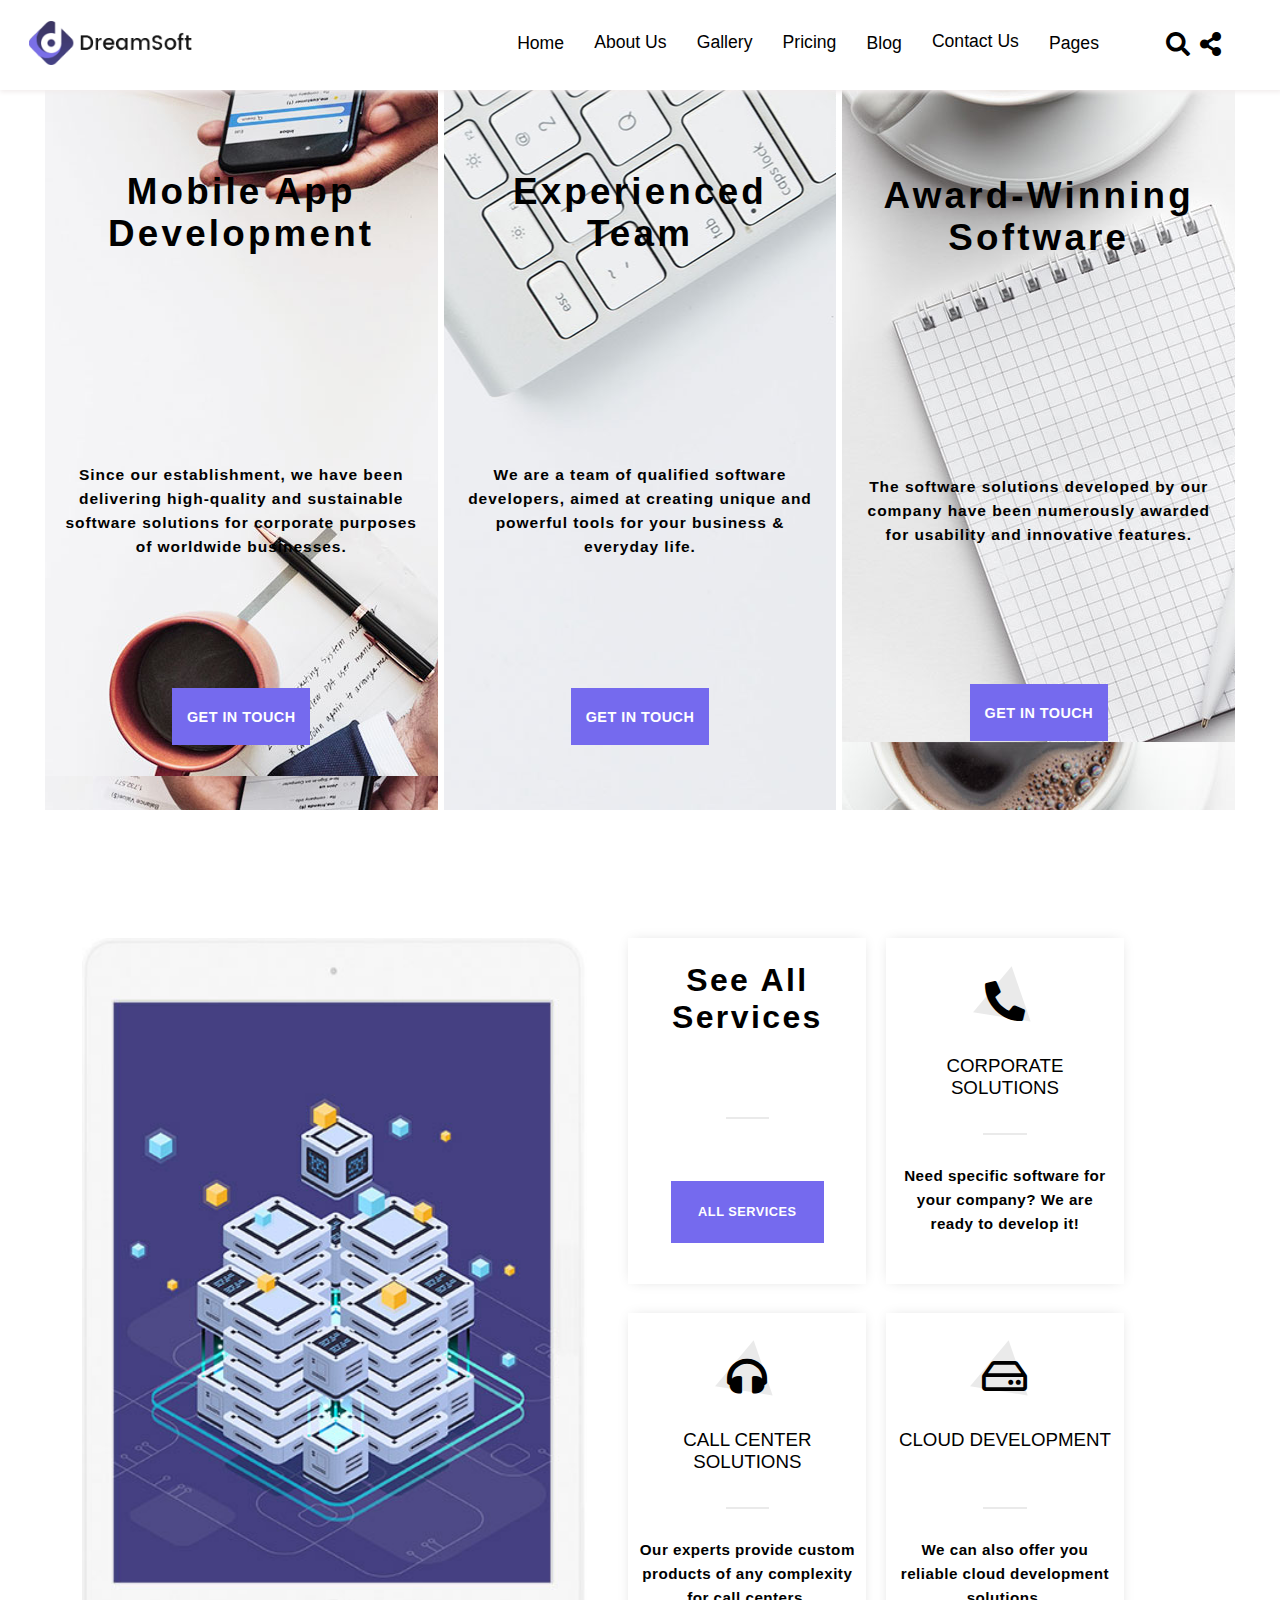
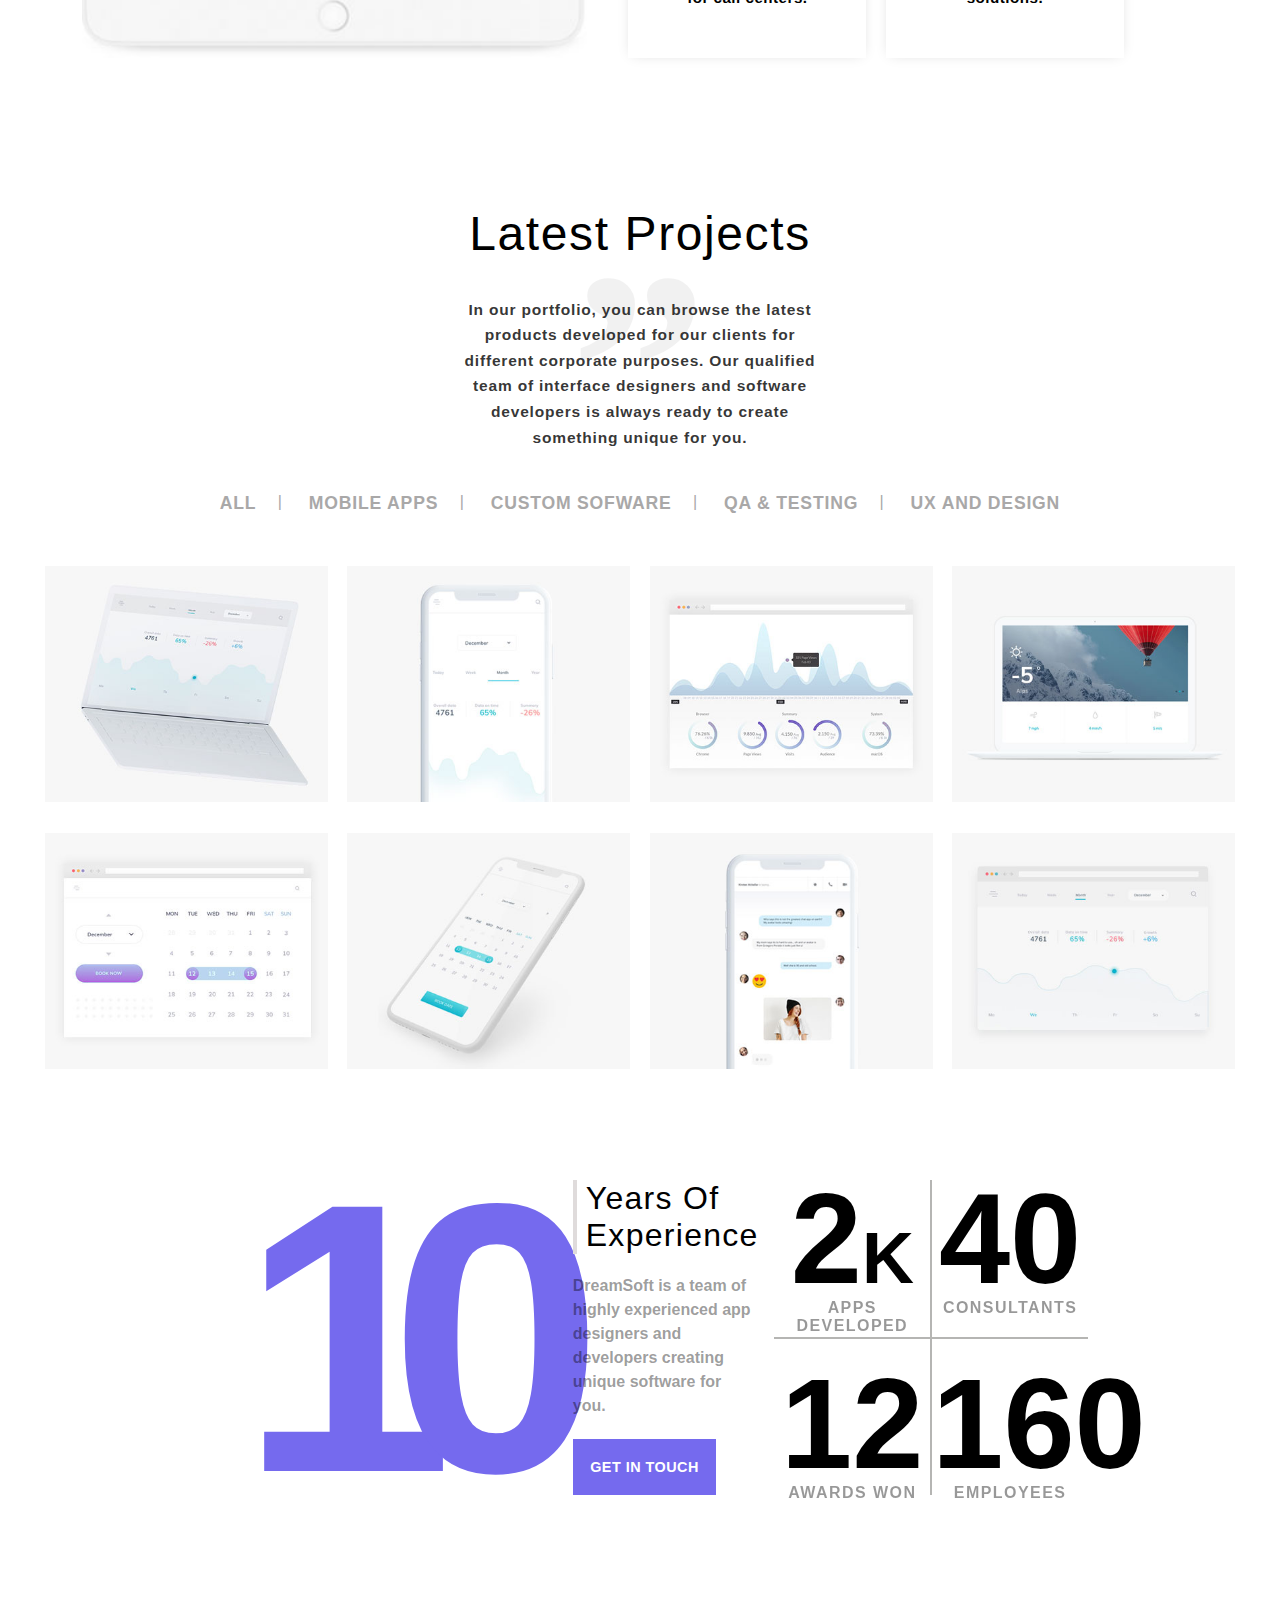
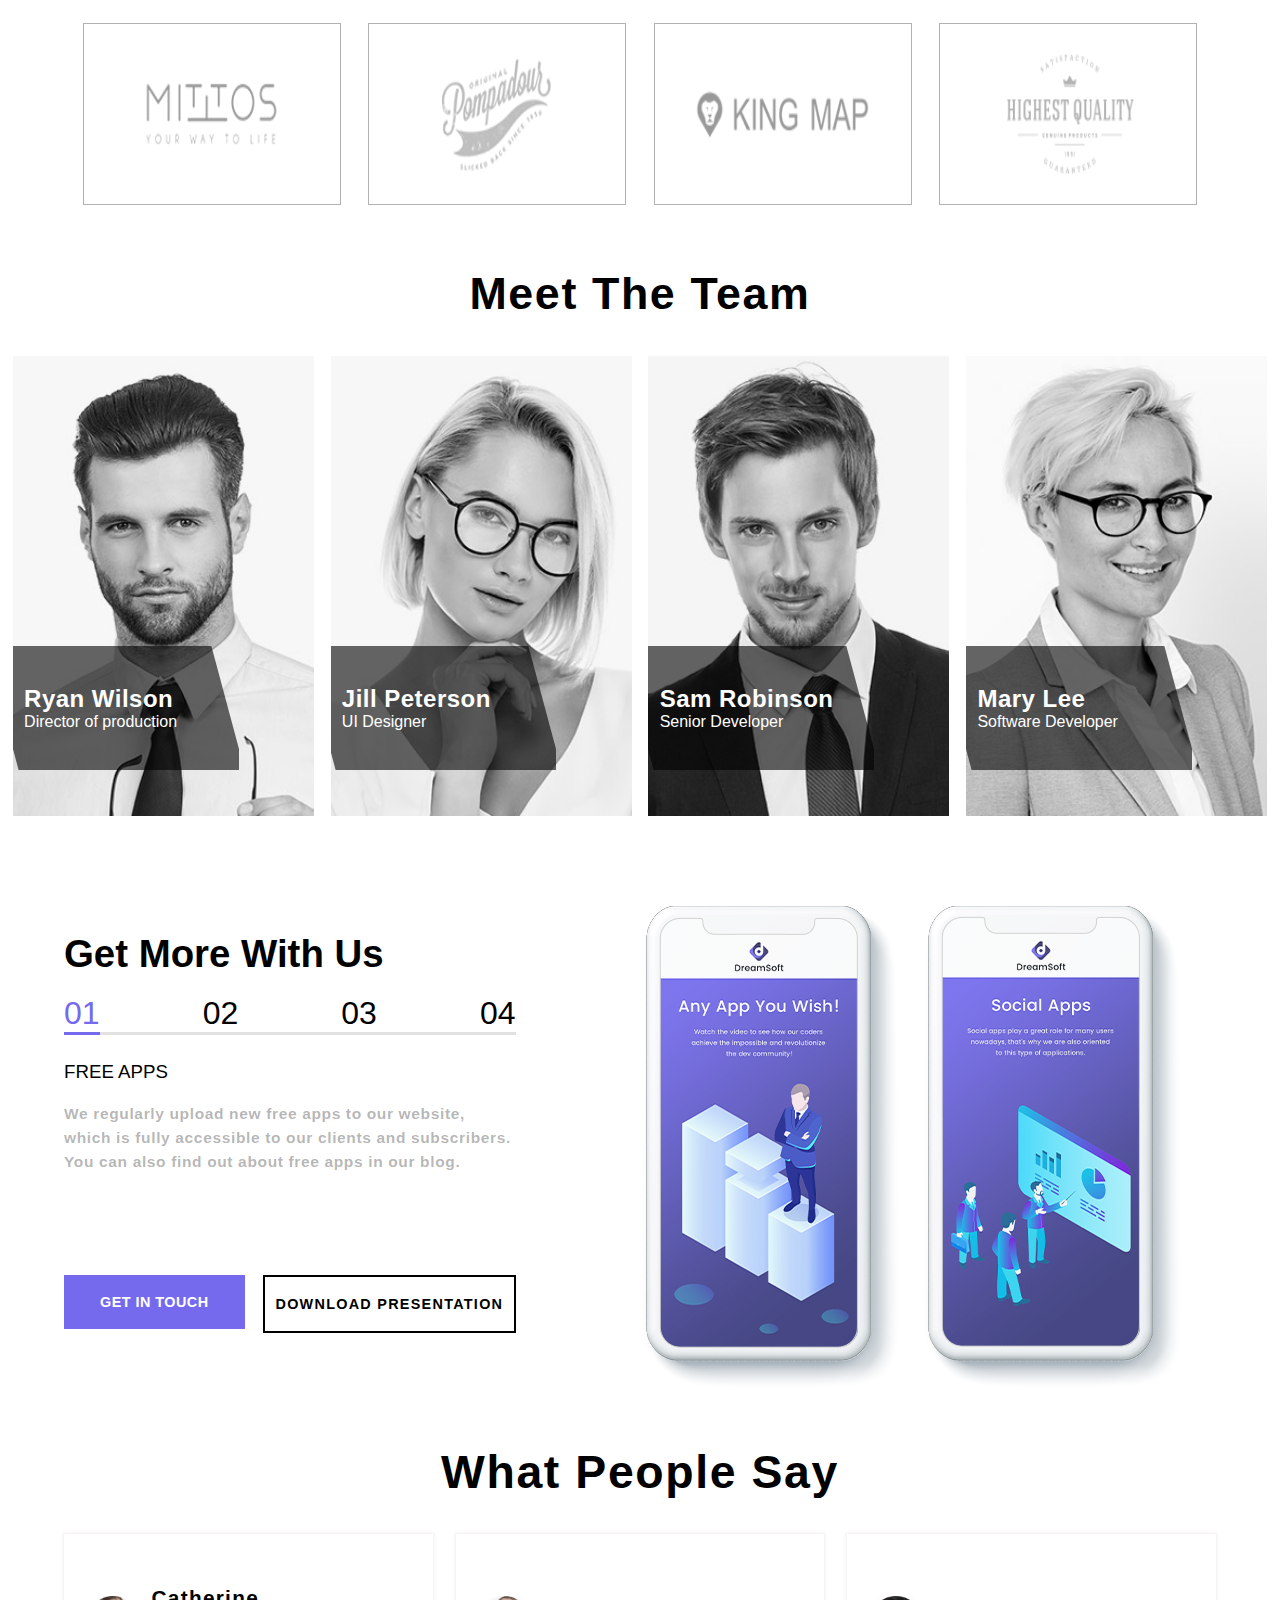
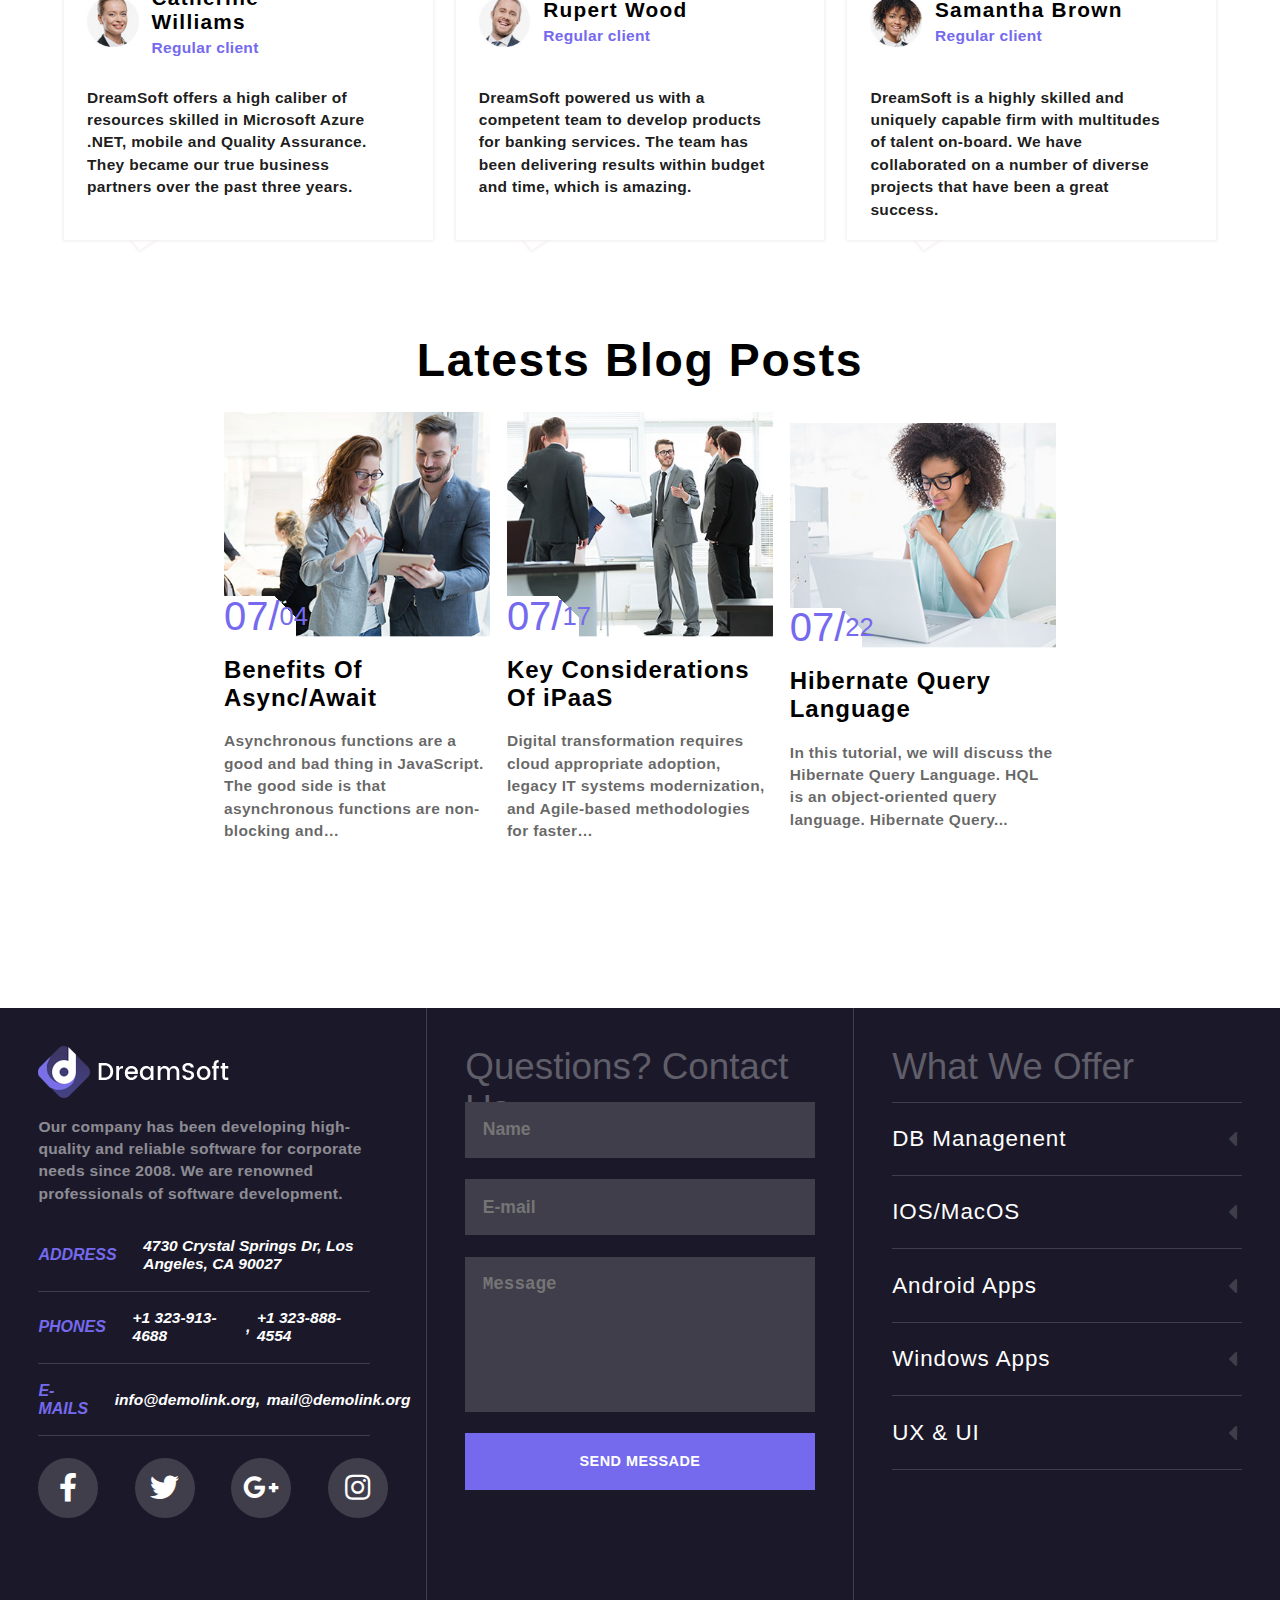
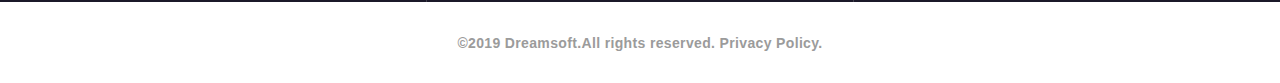
<file: index.html>
<!DOCTYPE html>
<html lang="en">

<head>
    <meta charset="UTF-8">
    <meta name="description" content="page's description">
    <meta name="keywords" content="main page's words">
    <meta name="viewport" content="width=device-width, initial-scale=1">
    <title>Tamplate</title>
    <link rel="stylesheet" href="https://cdnjs.cloudflare.com/ajax/libs/font-awesome/5.11.2/css/all.css">
    <link rel="stylesheet" type="text/css" href="style.css">
    <link rel="stylesheet" href="media.css">
    <link rel="stylesheet" href="OwlCarousel2-2.3.4/assets/owl.carousel.min.css">
    <link rel="stylesheet" href="OwlCarousel2-2.3.4/assets/owl.theme.default.min.css">
</head>

<body>
    <div id="wrapper">
        <div class="header-wrapper">
            <header class="header">
                <div id="logo">
                    <a href="#"><img class="logo__image" src="./images/logo.png" alt="logo"></a>
                </div>
                <nav class="header-menu">
                    <i class="fas fa-bars menu-icon"></i>
                    <input type="checkbox" class="menu-btn">
                    <ul class="header-menu__list">
                        <li class="header-menu__item"><a href="#">Home</a></li>
                        <li class="header-menu__item"><a href="#">About us</a></li>
                        <li class="header-menu__item gallery">
                            <a href="#">Gallery</a>
                            <ul class="header-menu__list_hidden">
                                <li class="header-menu__item_hidden"><a href="#">Full width Gallery</a></li>
                                <li class="header-menu__item_hidden"><a href="#">Grid gallery</a></li>
                                <li class="header-menu__item_hidden"><a href="#">Full width masonly gallery</a></li>
                                <li class="header-menu__item_hidden"><a href="#">Masonry gallery</a></li>
                            </ul>
                        </li>
                        <li class="header-menu__item"><a href="#">Pricing</a></li>
                        <li class="header-menu__item blog">
                            <a href="#">Blog</a>
                            <ul class="header-menu__list_hidden">
                                <li class="header-menu__item_hidden"><a href="#">classic blog</a></li>
                                <li class="header-menu__item_hidden"><a href="#">Grid blog</a></li>
                                <li class="header-menu__item_hidden"><a href="#">Grid blog 2</a></li>
                                <li class="header-menu__item_hidden"><a href="#">Grid blog 3</a></li>
                                <li class="header-menu__item_hidden"><a href="#">Blog post</a></li>
                            </ul>
                        </li>
                        <li class="header-menu__item"><a href="#">Contact us</a></li>
                        <li class="header-menu__item pages">
                            <a href="#">Pages</a>
                            <div class="header-menu__list_hidden pages-container">
                                <div class="pages-wrapper">
                                    <div class="pages__box">
                                        <h3 class="pages-header">Elements</h3>
                                        <ul class="pages-list">
                                            <li class="pages-item"><a href="#">Typograthy</a></li>
                                            <li class="pages-item"><a href="#">Icons with text</a></li>
                                            <li class="pages-item"><a href="#">buttons</a></li>
                                            <li class="pages-item"><a href="#">counters</a></li>
                                            <li class="pages-item"><a href="#">forms</a></li>
                                            <li class="pages-item"><a href="#">calls to action</a></li>
                                            <li class="pages-item"><a href="#">progress bars</a></li>
                                            <li class="pages-item"><a href="#">tabs and accordions</a></li>
                                            <li class="pages-item"><a href="#">hover effects</a></li>
                                            <li class="pages-item"><a href="#">grid system</a></li>
                                        </ul>
                                    </div>
                                    <div class="pages__box">
                                        <h3 class="pages-header">Additional pages</h3>
                                        <ul class="pages-list">
                                            <li class="pages-item"><a href="#">services</a></li>
                                            <li class="pages-item"><a href="#">services 2</a></li>
                                            <li class="pages-item"><a href="#">single service</a></li>
                                            <li class="pages-item"><a href="#">our team</a></li>
                                            <li class="pages-item"><a href="#">testimonials</a></li>
                                            <li class="pages-item"><a href="#">404 page</a></li>
                                            <li class="pages-item"><a href="#">503 page</a></li>
                                            <li class="pages-item"><a href="#">pricing</a></li>
                                            <li class="pages-item"><a href="#">coming soon</a></li>
                                            <li class="pages-item"><a href="#">contact us 2</a></li>
                                            <li class="pages-item"><a href="#">FAQ</a></li>
                                            <li class="pages-item"><a href="#">search results</a></li>
                                        </ul>
                                    </div>
                                    <div class="pages__box menu-slider">
                                        <h3 class="pages-header">Receint projects</h3>
                                        <div class="pages-img-wrapper owl-carousel">
                                            <div>
                                                <img src="./images/navbar-1-272x288.jpg" alt="photo1" class="menu-slider-photo item">
                                                <div class="info">
                                                    <div>
                                                        <i class="fas fa-search-plus project-1"></i>
                                                        <p>project #1</p>
                                                    </div>
                                                </div>
                                            </div>
                                            <div>
                                                <img src="./images/navbar-2-272x288.jpg" alt="photo2" class="menu-slider-photo item">
                                                <div class="info">
                                                    <div>
                                                        <i class="fas fa-search-plus project-2"></i>
                                                        <p>project #2</p>
                                                    </div>
                                                </div>
                                            </div>
                                            <div>
                                                <img src="./images/navbar-3-272x288.jpg" alt="photo3" class="menu-slider-photo item">
                                                <div class="info">
                                                    <div>
                                                        <i class="fas fa-search-plus project-3"></i>
                                                        <p>project #3</p>
                                                    </div>
                                                </div>
                                            </div>
                                            <div>
                                                <img src="./images/navbar-4-272x288.jpg" alt="photo4" class="menu-slider-photo item">
                                                <div class="info">
                                                    <div>
                                                        <i class="fas fa-search-plus project-4"></i>
                                                        <p>project #4</p>
                                                    </div>
                                                </div>
                                            </div>
                                            <div>
                                                <img src="./images/navbar-5-272x288.jpg" alt="photo5" class="menu-slider-photo item">
                                                <div class="info">
                                                    <div>
                                                        <i class="fas fa-search-plus project-5"></i>
                                                        <p>project #5</p>
                                                    </div>
                                                </div>
                                            </div>
                                            <div>
                                                <img src="./images/navbar-6-272x288.jpg" alt="photo6" class="menu-slider-photo item">
                                                <div class="info">
                                                    <div>
                                                        <i class="fas fa-search-plus project-6"></i>
                                                        <p>project #6</p>
                                                    </div>
                                                </div>
                                            </div>
                                        </div>
                                    </div>
                                </div>
                            </div>
                        </li>
                        <li class="header-menu__item header-menu__item_acts">
                            <div class="header-menu__item_act">
                                <i class="fas fa-search header-icons"></i>
                            </div>
                            <div class="header-menu__item_act">
                                <i class="fas fa-share-alt header-icons"></i>
                            </div>
                        </li>
                    </ul>

                </nav>
            </header>
        </div>
        <main>
            <section class="gallery">
                <header class="gallery-header">
                    <div class="gallery-icons"><i class="fas fa-share-alt"></i></div>
                    <div class="gallery-icons"><i class="far fa-copy"></i></div>
                    <div class="gallery-icons"><i class="fas fa-search-minus"></i></div>
                    <div class="gallery-icons"><i class="fas fa-search-plus"></i></div>
                    <div class="gallery-icons"><i class="fas fa-arrows-alt"></i></div>
                    <div class="gallery-icons"><i class="fas fa-download"></i></div>
                    <div class="gallery-icons"><i class="far fa-window-close"></i></div>
                </header>
                <article class="gallery-images">
                    <img src="images/fullwidth-gallery-1-420x350.jpg" alt="photo1" class="gallery-img" id="photo-gallery-1">
                    <img src="images/fullwidth-gallery-2-420x350.jpg" alt="photo2" class="gallery-img" id="photo-gallery-2">
                    <img src="images/fullwidth-gallery-3-420x350.jpg" alt="photo3" class="gallery-img" id="photo-gallery-3">
                    <img src="images/fullwidth-gallery-4-420x350.jpg" alt="photo4" class="gallery-img" id="photo-gallery-4">
                    <img src="images/fullwidth-gallery-5-420x350.jpg" alt="photo5" class="gallery-img" id="photo-gallery-5">
                    <img src="images/fullwidth-gallery-6-420x350.jpg" alt="photo6" class="gallery-img" id="photo-gallery-6">
                </article>
            </section>
            <section class="about-company">
                <div class="about-company__text">
                    <h2 class="about-company__header">Mobile App Development</h2>
                    <p class="about-company__description">Since our establishment, we have been delivering high-quality and sustainable software solutions for corporate purposes of worldwide businesses.</p>
                    <a href="#" target="_blank">get in touch</a>
                </div>
                <div class="about-company__text">
                    <h2 class="about-company__header">Experienced Team</h2>
                    <p class="about-company__description">We are a team of qualified software developers, aimed at creating unique and powerful tools for your business &amp; everyday life.</p>
                    <a href="#" target="_blank">get in touch</a>
                </div>
                <div class="about-company__text">
                    <h2 class="about-company__header">Award-Winning Software</h2>
                    <p class="about-company__description">The software solutions developed by our company have been numerously awarded for usability and innovative features.</p>
                    <a href="#" target="_blank">get in touch</a>
                </div>
            </section>
            <section class="services__container">
                <div class="services__article">
                    <img src="images/index-1-415x592.jpg" alt="services-image">
                </div>
                <div class="services__article">
                    <div class="services__content">
                        <h2 class="services__content_header">See all services</h2>
                        <div class="services__content_line">&nbsp;</div>
                        <a href="#" class="services__content_link">all services</a>
                    </div>
                    <div class="services__content">
                        <div class="services__content_icon">
                            <i class="fas fa-phone-alt"></i>
                            <div class="services__content_triangle"></div>
                        </div>
                        <h3 class="services__content_header">CORPORATE SOLUTIONS</h3>
                        <div class="services__content_line">&nbsp;</div>
                        <p class="services__content_text">Need specific software for your company? We are ready to develop it!</p>
                    </div>
                    <div class="services__content">
                        <div class="services__content_icon">
                            <i class="fas fa-headphones"></i>
                            <div class="services__content_triangle"></div>
                        </div>
                        <h3 class="services__content_header">CALL CENTER SOLUTIONS</h3>
                        <div class="services__content_line">&nbsp;</div>
                        <p class="services__content_text">Our experts provide custom products of any complexity for call centers.</p>
                    </div>
                    <div class="services__content">
                        <div class="services__content_icon">
                            <i class="far fa-hdd"></i>
                            <div class="services__content_triangle"></div>
                        </div>
                        <h3 class="services__content_header">CLOUD DEVELOPMENT</h3>
                        <div class="services__content_line">&nbsp;</div>
                        <p class="services__content_text">We can also offer you reliable cloud development solutions.</p>
                    </div>
                </div>
            </section>
            <section class="projects">
                <h2 class="projects__header">Latest Projects</h2>
                <p class="projects__text">In our portfolio, you can browse the latest products developed for our clients for different corporate purposes. Our qualified team of interface designers and software developers is always ready to create something unique for you.</p>
                <div class="projects__links__wrapper">
                    <div class="projects__links_button">FILTER<i class="fas fa-sort-down"></i></div>
                    <ul class="projects__links">
                        <li><a href="">all</a></li>
                        <li><a href="">mobile apps</a></li>
                        <li><a href="">custom sofware</a></li>
                        <li><a href="">qa &amp; testing</a></li>
                        <li><a href="">ux and design</a></li>
                    </ul>
                </div>
                <div class="projects__container-images">
                    <div class="projects__wrapper">
                        <img src="images/fullwidth-gallery-1-420x350.jpg" alt="photo1">
                        <div class="projects__hover">
                            <h3 class="projects__hover-header">
                                <i class="fas fa-search-plus"></i>
                                <a href="#">FinStep</a>
                            </h3>
                            <p class="projects__hover-text">We work hard on every app to deliver top-notch features with great UI that you won’t find anywhere else.</p>
                        </div>
                    </div>
                    <div class="projects__wrapper">
                        <img src="images/fullwidth-gallery-2-420x350.jpg" alt="photo2">
                        <div class="projects__hover">
                            <h3 class="projects__hover-header">
                                <i class="fas fa-search-plus"></i>
                                <a href="#">Mobile Finance</a>
                            </h3>
                            <p class="projects__hover-text">We work hard on every app to deliver top-notch features with great UI that you won’t find anywhere else.</p>
                        </div>
                    </div>
                    <div class="projects__wrapper">
                        <img src="images/fullwidth-gallery-3-420x350.jpg" alt="photo3">
                        <div class="projects__hover">
                            <h3 class="projects__hover-header">
                                <i class="fas fa-search-plus"></i>
                                <a href="#">Q-Manage</a>
                            </h3>
                            <p class="projects__hover-text">We work hard on every app to deliver top-notch features with great UI that you won’t find anywhere else.</p>
                        </div>
                    </div>
                    <div class="projects__wrapper">
                        <img src="images/fullwidth-gallery-4-420x350.jpg" alt="photo4">
                        <div class="projects__hover">
                            <h3 class="projects__hover-header">
                                <i class="fas fa-search-plus"></i>
                                <a href="#">WeatherCast</a>
                            </h3>
                            <p class="projects__hover-text">We work hard on every app to deliver top-notch features with great UI that you won’t find anywhere else.</p>
                        </div>
                    </div>
                    <div class="projects__wrapper">
                        <img src="images/fullwidth-gallery-5-420x350.jpg" alt="photo5">
                        <div class="projects__hover">
                            <h3 class="projects__hover-header">
                                <i class="fas fa-search-plus"></i>
                                <a href="#">Home Calendar</a>
                            </h3>
                            <p class="projects__hover-text">We work hard on every app to deliver top-notch features with great UI that you won’t find anywhere else.</p>
                        </div>
                    </div>
                    <div class="projects__wrapper">
                        <img src="images/fullwidth-gallery-6-420x350.jpg" alt="photo6">
                        <div class="projects__hover">
                            <h3 class="projects__hover-header">
                                <i class="fas fa-search-plus"></i>
                                <a href="#">MPlanner</a>
                            </h3>
                            <p class="projects__hover-text">We work hard on every app to deliver top-notch features with great UI that you won’t find anywhere else.</p>
                        </div>
                    </div>
                    <div class="projects__wrapper">
                        <img src="images/fullwidth-gallery-7-420x350.jpg" alt="photo7">
                        <div class="projects__hover">
                            <h3 class="projects__hover-header">
                                <i class="fas fa-search-plus"></i>
                                <a href="#">Alice Messenger</a>
                            </h3>
                            <p class="projects__hover-text">We work hard on every app to deliver top-notch features with great UI that you won’t find anywhere else.</p>
                        </div>
                    </div>
                    <div class="projects__wrapper">
                        <img src="images/fullwidth-gallery-8-420x350.jpg" alt="photo8">
                        <div class="projects__hover">
                            <h3 class="projects__hover-header">
                                <i class="fas fa-search-plus"></i>
                                <a href="#">WiseMoney</a>
                            </h3>
                            <p class="projects__hover-text">We work hard on every app to deliver top-notch features with great UI that you won’t find anywhere else.</p>
                        </div>
                    </div>
                </div>
            </section>
            <section class="experience">
                <div class="experience__block">10</div>
                <div class="experience__block">
                    <h2 class="experience__block_header">Years Of Experience</h2>
                    <p class="experience__block_text">
                        DreamSoft is a team of highly experienced app designers and developers creating unique software for you.
                    </p>
                    <a href="" class="experience__block_link">GET IN TOUCH</a>
                </div>
                <div class="experience__block">
                    <div class="info">
                        <h2>2<span>K</span></h2>
                        <p>APPS DEVELOPED</p>
                    </div>
                    <div class="info">
                        <h2>40</h2>
                        <p>CONSULTANTS</p>
                    </div>
                    <div class="info">
                        <h2>12</h2>
                        <p>AWARDS WON</p>
                    </div>
                    <div class="info">
                        <h2>160</h2>
                        <p>EMPLOYEES</p>
                    </div>
                </div>
            </section>
            <section class="clients">
                <div class="clients__block">
                    <img src="images/clients-9-270x117.png" alt="image">
                </div>
                <div class="clients__block">
                    <img src="images/clients-10-270x117.png" alt="image">
                </div>
                <div class="clients__block">
                    <img src="images/clients-3-270x117.png" alt="image">
                </div>
                <div class="clients__block">
                    <img src="images/clients-11-270x117.png" alt="image">
                </div>
            </section>
            <section class="team">
                <h2 class="team__header">Meet The Team</h2>
                <div class="team__wrapper">
                    <div class="team__block">
                        <img src="images/team-11-420x424.jpg" alt="photo">
                        <div class="team__info">
                            <div>
                                <h2><a href="#">Ryan Wilson</a></h2>
                                <p>Director of production</p>
                            </div>
                        </div>
                    </div>
                    <div class="team__block">
                        <img src="images/team-12-420x424.jpg" alt="photo">
                        <div class="team__info">
                            <div>
                                <h2><a href="#">Jill Peterson</a></h2>
                                <p>UI Designer</p>
                            </div>
                        </div>
                    </div>
                    <div class="team__block">
                        <img src="images/team-13-420x424.jpg" alt="photo">
                        <div class="team__info">
                            <div>
                                <h2><a href="">Sam Robinson</a></h2>
                                <p>Senior Developer</p>
                            </div>
                        </div>
                    </div>
                    <div class="team__block">
                        <img src="images/team-14-420x424.jpg" alt="photo">
                        <div class="team__info">
                            <div>
                                <h2><a href="#">Mary Lee</a></h2>
                                <p>Software Developer</p>
                            </div>
                        </div>
                    </div>
                </div>
            </section>
            <section class="offer">
                <div class="offer__block">
                    <h2 class="offer__block_header">Get More With Us</h2>
                    <div class="counter">
                        <span id="offer-button-1">01</span>
                        <span id="offer-button-2">02</span>
                        <span id="offer-button-3">03</span>
                        <span id="offer-button-4">04</span>
                    </div>
                    <div class="offer__block_text" id="offer-text-1">
                        <h3>FREE APPS</h3>
                        <p>We regularly upload new free apps to our website, which is fully accessible to our clients and subscribers. You can also find out about free apps in our blog.</p>
                    </div>
                    <div class="offer__block_text" id="offer-text-2">
                        <h3>GET SOCIAL</h3>
                        <p>Every app we develop has built-in social support that allows you to stay connected to your accounts on Facebook, Instagram, Twitter and other networks.</p>
                    </div>
                    <div class="offer__block_text" id="offer-text-3">
                        <h3>CUSTOMER SERVICE</h3>
                        <p>Every customer of DreamSoft can get access to our friendly and qualified 24/7 support via chat or phone. Feel free to ask us any questions!</p>
                    </div>
                    <div class="offer__block_text" id="offer-text-4">
                        <h3>GREAT USABILITY</h3>
                        <p>All our apps are designed to have great usability in order to easily operate our applications. That is why our software has high ratings and lots of awards.</p>
                    </div>
                    <div class="offer__block_links">
                        <a class="offer__block_link" href="#">GET IN TOUCH</a>
                        <a class="offer__block_link" href="#">DOWNLOAD PRESENTATION</a>
                    </div>
                </div>
                <div class="offer__block">
                    <div class="offer__block_img-wrapper">
                        <img src="images/index-4-261x484.png" alt="image1">
                    </div>
                    <div class="offer__block_img-wrapper">
                        <img src="images/index-5-261x484.png" alt="image2">
                    </div>
                </div>
            </section>
            <section class="response">
                <h2 class="response__header">What People Say</h2>
                <div class="response__wrapper">
                    <div class="response__block">
                        <div class="response__block_header">
                            <img src="images/user-11-75x75.jpg" alt="photo1">
                            <div class="user-name">
                                <h3><a href="#">Catherine Williams</a></h3>
                                <p>Regular client</p>
                            </div>                        
                        </div>
                        <p class="response__block_text">DreamSoft offers a high caliber of resources skilled in Microsoft Azure .NET, mobile and Quality Assurance. They became our true business partners over the past three years.</p>
                    </div>
                    <div class="response__block">
                        <div class="response__block_header">
                            <img src="images/user-12-75x75.jpg" alt="photo2">
                            <div class="user-name">
                                <h3><a href="#">Rupert Wood</a></h3>
                                <p>Regular client</p>
                            </div>
                        </div>
                        <p class="response__block_text">DreamSoft powered us with a competent team to develop products for banking services. The team has been delivering results within budget and time, which is amazing.</p>
                    </div>
                    <div class="response__block">
                        <div class="response__block_header">
                            <img src="images/user-20-75x75.jpg" alt="photo3">
                            <div class="user-name">
                                <h3><a href="#">Samantha Brown</a></h3>
                                <p>Regular client</p>
                            </div>
                        </div>
                        <p class="response__block_text">DreamSoft is a highly skilled and uniquely capable firm with multitudes of talent on-board. We have collaborated on a number of diverse projects that have been a great success.</p>
                    </div>
                </div>
            </section>
            <section class="main-blog">
                <h2 class="blog__header">Latests Blog Posts</h2>
                <div class="blog__wrapper">
                    <div class="blog__block">
                        <div class="blog__image-wrapper">
                            <img src="images/post-10-370x307.jpg" alt="photo">
                            <div><span>07/</span>04</div>
                        </div>
                        <div class="blog__text-wrapper">
                            <h3><a href="#">Benefits Of Async/Await</a></h3>
                            <p>Asynchronous functions are a good and bad thing in JavaScript. The good side is that asynchronous functions are non-blocking and…</p>
                        </div>
                    </div>
                    <div class="blog__block">
                        <div class="blog__image-wrapper">
                            <img src="images/post-11-370x307.jpg" alt="photo">
                            <div><span>07/</span>17</div>
                        </div>
                        <div class="blog__text-wrapper">
                            <h3><a href="#">Key Considerations Of iPaaS</a></h3>
                            <p>Digital transformation requires cloud appropriate adoption, legacy IT systems modernization, and Agile-based methodologies for faster…</p>
                        </div>
                    </div>
                    <div class="blog__block">
                        <div class="blog__image-wrapper">
                            <img src="images/post-12-370x307.jpg" alt="photo">
                            <div><span>07/</span>22</div>
                        </div>
                        <div class="blog__text-wrapper">
                            <h3><a href="#">Hibernate Query Language</a></h3>
                            <p>In this tutorial, we will discuss the Hibernate Query Language. HQL is an object-oriented query language. Hibernate Query...</p>
                        </div>
                    </div>
                </div>
            </section>
        </main>
        <footer class="footer">
            <div class="footer__wrapper">
                <div class="footer__block">
                    <div class="footer__block_header">
                        <div class="footer__logo">
                            <img src="images/logo-inverse-191x52.png" alt="logo">
                        </div>
                    </div>
                    <p class="footer__block_text">Our company has been developing high-quality and reliable software for corporate needs since 2008. We are renowned professionals of software development.</p>
                    <address class="footer__block_info">ADDRESS
                        <a href="">4730 Crystal Springs Dr, Los Angeles, CA 90027</a>
                    </address>
                    <address class="footer__block_info">PHONES
                        <a href="tel:#">+1 323-913-4688</a><span>,</span>
                        <a href="tel:#">+1 323-888-4554</a>
                    </address>
                    <address class="footer__block_info">E-MAILS
                        <a href="mailto:#"> info@demolink.org</a>
                        <span>,</span>
                        <a href="mailto:#"> mail@demolink.org</a>
                    </address>
                    <ul class="soc-network">
                        <li class="soc-network__item"><a href="https://uk-ua.facebook.com/"><i class="fab fa-facebook-f"></i></a></li>
                        <li class="soc-network__item"><a href="https://twitter.com"><i class="fab fa-twitter"></i></a></li>
                        <li class="soc-network__item"><a href="https://myaccount.google.com"><i class="fab fa-google-plus-g"></i></a></li>
                        <li class="soc-network__item"><a href="https://www.instagram.com"><i class="fab fa-instagram"></i></a></li>
                    </ul>
                </div>
                <div class="footer__block">
                    <h3 class="footer__block_header">Questions? Contact Us</h3>
                    <form action="some.php" class="footer__form" method="GET" id="footer__form">
                        <input type="text" placeholder="Name" form="footer__form">
                        <input type="mail" placeholder="E-mail" form="footer__form">
                        <textarea name="message" id="message" cols="30" rows="10" form="footer__form" placeholder="Message"></textarea>
                        <input type="submit" form="footer__form" value="SEND MESSADE">
                    </form>
                </div>
                <div class="footer__block">
                    <h3 class="footer__block_header">What We Offer</h3>
                    <ul class="footer__menu">
                        <li><a href="#">DB Managenent</a>
                            <div class="footer__line-container">
                                <i class="fas fa-caret-left"></i>
                                <span class="footer_line"></span>
                            </div>
                        </li>
                        <li><a href="#">IOS/MacOS</a>
                            <div class="footer__line-container">
                                <i class="fas fa-caret-left"></i>
                                <span class="footer_line"></span>
                            </div>
                        </li>
                        <li><a href="#">Android Apps</a>
                            <div class="footer__line-container">
                                <i class="fas fa-caret-left"></i>
                                <span class="footer_line"></span>
                            </div>
                        </li>
                        <li><a href="#">Windows Apps</a>
                            <div class="footer__line-container">
                                <i class="fas fa-caret-left"></i>
                                <span class="footer_line"></span>
                            </div>
                        </li>
                        <li><a href="#">UX &amp; UI</a>
                            <div class="footer__line-container">
                                <i class="fas fa-caret-left"></i>
                                <span class="footer_line"></span>
                            </li>
                        </ul></div>
                    </div>
                    <p class="copyright">&copy;2019 Dreamsoft.All rights reserved. Privacy Policy. </p>
                </footer>
            </div>



            <script src="https://code.jquery.com/jquery-2.2.4.min.js" integrity="sha256-BbhdlvQf/xTY9gja0Dq3HiwQF8LaCRTXxZKRutelT44=" crossorigin="anonymous"></script>
            <script src="OwlCarousel2-2.3.4/owl.carousel.min.js"></script>
            <script src="script.js"></script>
        </body>

        </html>
</file>
<file: media.css>
@media screen and (max-width: 1400px) {
    .header {
        width: 100%;
    }
    .about-company {
        height: 90vh;
    }
    .about-company__header {
        font-size: 2.3rem;
    }
    .about-company__text:first-child {
        background-image: url(images/slider-1-slide-1-1770x742.jpg);
        background-position: left;
    }
    .about-company__text:nth-child(2) {
        background-image: url(images/slider-1-slide-2-1770x742.jpg);
        background-position: bottom;
    }
    .about-company__text:last-child {
        background-image: url(images/slider-1-slide-3-1770x742.jpg);
    }
    .services__content {
        width: 48%;
        height: 48%;
    }
    .services__content:first-child .services__content_header {
        margin-bottom: 20%;
        margin-top: -8%;
    }
    .projects__links__wrapper {
        width: 75%;
    }
    .clients {
        margin-top: 10%;
    }
    .offer {
        width: 90%;
    }
    .offer__block_links {
        margin-top: 0;
    }
    .footer {
        width: 100%;
    }
    .footer__block {
        width: 33.3%;
        height: 100%;
    }
    .soc-network {
        width: 100%;    
    }
}

@media screen and (max-width: 1200px) {
    .logo__image {
        width: 65%;
    }
    div.pages-container {
        height: 50vh;
    }
    .pages-item {
        padding-right: 5%;
    }
    .pages-list a {
        font-size: 0.9rem;
    }
    .header-menu {
        width: 70%;
    }
    .about-company__header {
        height: 30%;
    }
    .projects__text {
        width: 50%;
    }
    .projects__links li::after {
        left: 110%;
    }
    .projects__links__wrapper {
        width: 90%;
    }
    .projects__links li::after {
        right: -5vw;
    }
    .projects__wrapper {
        width: 31.8%;
        margin-bottom: 3vh;
        position: relative;
    }
    .team {
        width: 85%;
        height: 150vh;
    }
    .team__block {
        width:48%;
        height: 48%;
    }
    .response {
        height: 50vh;
    }
    .response__block::after {
        bottom: -5%;
    }
    .main-blog  {
        width: 85%;
    }
    .footer {
        margin-top: 5%;
        height: 150vh;
    }
    .footer__block {
        width: 50%; 
        height: 50%;   
    }
    .footer__block:first-child {
        width: 100%;
    }
    .footer__block:first-child .footer__block_text,
    .footer__block:first-child .soc-network {
        width: 50%;
    }
    .footer__block:first-child .soc-network {
        width: 35%;
    }
}

@media screen and (max-width: 992px) {
    .logo__image {
        width: 65%;
    }
    div.pages-container {
        height: 60vh;
    }
    .header-menu {
        width: 80%;
    }
    .about-company {
        flex-direction: column;
        justify-content: unset;
        height: unset;
    }
    .about-company__text {
        width: 100%;
        height: 80vh;
        margin-bottom: 1px;
    }
    .about-company__header {
        margin-top: 5%;
        width: 80%;
    }
    .about-company__description {
        width: 80%;
    }
    .about-company__text a {
        width: 20%;
    }
    .about-company__text:first-child {
        background-position: unset;
    }
    .about-company__text:nth-child(2) {
        background-position: unset;
    }
    .about-company__text a {
        height: 12%;
    }
    .services__article {
        width: 100%;
        height: 100%;
        margin: 4% 0;
    }
    .services__container {
        flex-direction: column;
        justify-content: space-between;
        height: 220vh;
    }
    .services__content {
        width: 49%;
        height: 49%;
    }
    .services__content_link {
        width: 40%;
    }
    .projects__links__wrapper {
        position: relative;
        height: 61px;
    }
    .projects__links_button {
        display: flex;
        justify-content: center;
        align-items: center;
        margin: 0 auto;
        width: 140px;
        height: 50px;
        border: 2px solid #000;
        font-weight: 600;
        letter-spacing: 0.07rem;
    }
    .projects__links_button i {
        margin-left: 5%;
        margin-bottom: 3%;
    }
    .projects__links_button:hover~.projects__links {
        display: flex;
        transform: scaleY(1);
    }
    .projects__links li::after {
        display: none;
    }
    .projects__links {
        height: 25vw;
        width: 30vw;
        transform: scaleY(0);
        transform-origin: top;
        transition: all 300ms;
        flex-direction: column;
        z-index: 2;
        background: #fff;
        position: absolute;
        top: 60px;
        left: 32%;
        box-shadow: 1px 1px 5px 1px #f1ecec;
        justify-content: center;
    }
    .projects__links li:hover {
        background: #756aee;
    }
    .projects__links li {
        width: 85%;
        height: 16%;
        display: flex;
        align-items: center;
        justify-content: center;
    }
    .projects__links li:hover>a {
        color: #fff;
        transition: unset;
    }
    .projects__links a:hover {
        color: #fff;
    }
    .projects__wrapper {
        width: 47.5%;
        margin-bottom: 3vh;
        position: relative;
    }
    .projects__hover {
        width: 46%;
        height: 12%;
        transform: scale(1);
        top: 88%;
        left: 27%;
        padding: 0;
    }
    .projects__hover-header {
        height: 100%;
        margin: 0;
        display: flex;
        justify-content: center;
        align-items: center;
    }
    .projects__hover p {
        display: none;
    }
    .clients {
        width: 70%;
        height: 70vh;
        margin-top: 15%;
        align-content: space-between;
    }
    .clients__block {
        height: 30vh;
        width: 46%;
    }
    .team {
        width: 98%;
    }
    .offer {
        width: 80%;
        height: 110vh;
        flex-wrap: wrap;
        justify-content: center;
        align-content: space-between;
    }
    .offer__block {
        width: 100%;
        height: 49%;
    }
    .offer__block_header{
        width: 100%; 
    }
    .counter {
        width: 100%;
    }
    .offer__block_text h3 {
        width: 100%;
    }         
    .offer__block_text p{
        width: 100%;
    }
    .response {
        width: 95%;
        height: 90vh;
        margin-top: 15%;
    }
    .response__wrapper {
        flex-wrap: wrap;
        align-content: space-between;
    }
    .response__block {
        width: 48%;
        height: 46%;
    }
    .main-blog {
        height: 120vh;
    }
    .blog__block {
        margin-bottom: 70px;
        width: 49%;
    }
    .footer {
        margin-top: 5%;
        height: 230vh;
    }
    .footer__wrapper {
        height: 92%;
    }
    .footer__block {
        width: 100%; 
        height: 33.3%;   
    }
    .footer__block:first-child .footer__block_text,
    .footer__block:first-child .soc-network {
        width: 50%;
    }
    .footer__block:first-child .soc-network {
        width: 35%;
    }
    .footer__form {
        width: 90%;
        height: 100%;
        margin: 0 auto;
    }
    .copyright {
        height: 8%;
    }
}


@media screen and (max-width: 768px) {
    .header-wrapper {
        height: 20vh;
    }
    .header {
        flex-direction: column;
        justify-content: space-around;
        padding: 0;
    }
    .header-menu {
        height: 45%;
        position: relative;
    }
    .menu-btn {
        width: 1.8rem;
        height: 2.5rem;
        display: flex;
        align-items: center;
        justify-content: center;
        position: relative;
        opacity: 0;
    }
    .menu-btn:hover {
        cursor: pointer;
    }
    .menu-icon {
        display: block;
        font-size: 1.3rem;
        position: absolute;
    }
    .header-menu__list {
        position: absolute;
        width: 45%;
        top: 50%;
        height: 65vh;
        transform: scaleY(0);
        transform-origin: top;
        flex-direction: column;
        align-items: center;
        justify-content: space-between;
        box-shadow: 0 0 3px 1px #dfdbdb;
        transition: all 400ms;
        background: rgb(255, 255, 255);
    }
    .menu-btn:checked~.header-menu__list {
        transform: scaleY(1);
    }
    .header-menu__item {
        width: 70%;
        height: 9%;
        padding-bottom: 0;
        border-bottom: 2px dotted #dfdbdb;
        align-items: center;
    }
    .header-menu__item:first-child {
        padding-top: 4%;
    }
    .header-menu__item:last-child {
        border: none;
    }
    li .header-menu__item_act {
        margin-bottom: 5%;
    }
    #logo {
        height: 45%;
        width: 65%;
        justify-content: center;
        margin-top: 2%;
        padding-left: 8%;
        box-sizing: border-box;
    }
    .logo__image {
        width: 80%;
    }
    .header-menu__item:hover {
        cursor: pointer;
        transform: scale(1.1);
        opacity: 0.7;
    }
    .header-menu__item:hover a {
        border: none;
    }
    .header-menu__list_hidden {
        top: -10%;
        left: 100%;
    }
    div.pages-container {
        width: 20vw;
        height: unset;
        flex-direction: column;
        top: -200%;
        left: 100%;
    }
    .pages-wrapper {
        flex-direction: column;
    }
    .about-company__text {
        align-items: center;
    }
    .about-company__text:first-child .about-company__header {
        margin-top: 14%;
    }
    .about-company__text a {
        width: 25%;
        height: 10%;
    }
    .projects__text {
        width: 70%;
    }
    .projects__links {
        height: 35vw;
        width: 40vw;
        left: 26%;
    }
    .clients {
        width: 95%;
        height: 80vh;
        margin-top: 25%;
        align-content: space-between;
    }
    .clients__block {
        height: 35vh;
        width: 46%;
    }
    .team {
        width: 60%;
        height: 340vh;
    }
    .team__wrapper {
        align-content: space-between;
    }
    .team__block {
        width: 100%;
        height: 24%;
    }
    .offer {
        width: 90%;
        justify-content: center;
    }
    .offer__block {
        width: 100%;
        height: 49%;
    }
    .offer__block:last-child {
        justify-content: space-between;
    }
    .response {
        width: 98%;
        height: 110vh;
    }
    .response__block {
        width: 100%;
        height: 29%;
    }
    .response__block_text {
        width: 100%; 
    }
    .response__block::after {
        bottom: 7%;
    }
    .main-blog {
        height: 160vh;
        margin-top: 20%;
    }
    .blog__block {
        margin-bottom: 70px;
        width: 99%;
    }
}

@media screen and (max-width: 544px) {
    .logo__image {
        width: 65%;
    }
    #logo {
        padding-left: 8%;
    }
    .header-menu__list {
        width: 98%;
    }
    .header-menu__item {
        padding-top: 1%;
        box-sizing: border-box;
    }
    .header-menu__list_hidden,
    div.pages-container {
        width: 90%;
        top: 90%;
        left: 0;
    }
    .about-company__text {
        width: 100%;
        height: 80vh;
        margin-bottom: 1px;
    }
    .about-company__text:first-child .about-company__header {
        margin-top: 20%;
        width: 85%;
    }
    .about-company__description {
        width: 95%;
        margin: 0 auto;
    }
    .about-company__text a {
        width: 40%;
        height: 10%
    }
    .services__container {
        width: 90%;
        height: 320vh;
    }
    .services__article {
        justify-content: center;
    }
    .services__article:first-child {
        height: 70%;
    }
    .services__content {
        width: 80%;
        height: 24%;
    }
    .services__content_header {
        margin-bottom: 10%;
        margin-top: 0%;
    }
    .services__content_text {
        margin-top: 5%;
    }
    .services__content_icon {
        margin-top: 15%;
    }
    .projects__text {
        width: 90%;
    }
    .projects__links {
        height: 50vw;
        width: 60vw;
        left: 15%;
    }
    .projects__wrapper {
        width: 100%;
        margin-bottom: 3vh;
        position: relative;
    }
    .clients {
        width: 70%;
        height: 160vh;
        margin-top: 40%;
        align-content: space-between;
    }
    .clients__block {
        height: 35vh;
        width: 100%;
    }
    .team {
        width: 90%;
    }
    .footer {
        width: 100%;
    }
}
</file>
<file: style.css>
@font-face {
    font-family: 'FontAwesome';
    src: url("../fonts/fontawesome-webfont.eot?v=4.7.0");
    src: url("../fonts/fontawesome-webfont.eot?#iefix&v=4.7.0") format("embedded-opentype"), url("../fonts/fontawesome-webfont.woff2?v=4.7.0") format("woff2"), url("../fonts/fontawesome-webfont.woff?v=4.7.0") format("woff"), url("../fonts/fontawesome-webfont.ttf?v=4.7.0") format("truetype"), url("../fonts/fontawesome-webfont.svg?v=4.7.0#fontawesomeregular") format("svg");
    font-weight: normal;
    font-style: normal;
}

body {
    margin: 0;
    padding: 0;
}

#wrapper {
    font-family: "Poppins", -apple-system, BlinkMacSystemFont, "Segoe UI", Roboto, "Helvetica Neue", Arial, sans-serif;
    font-size: 16px;
    padding: 0;
    width: 100%;
}

.header-wrapper {
    width: 100%;
    height: 10vh;
    position: fixed;
    z-index: 10;
    box-shadow: 1px 1px 5px 1px #f1ecec;
}

.header {
    width: 95%;
    height: 100%;
    padding: 0 2%;
    margin: 0 auto;
    display: flex;
    align-items: center;
    justify-content: space-between;
    background: #fff;
    box-sizing: border-box;
}

#logo {
    width: 20%;
    height: 100%;
    padding: 0;
    display: flex;
    align-items: center;
    padding-left: 0.3%;
}

.logo__image {
    width: 85%;
    object-fit: cover;
}

.header-menu {
    width: 60%;
    height: 100%;
    display: flex;
    justify-content: center;
    align-items: center;
}

.header-icons:first-child {
    margin-right: 10px;
}

.header-icons:hover {
    cursor: pointer;
}

.header-menu__list {
    padding: 0;
    width: 100%;
    display: flex;
    justify-content: space-between;
    align-items: center;
    list-style: none;
    height: 100%;
}

.menu-btn,
.menu-icon {
    display: none;
}

.header-menu__item {
    display: block;
    position: relative;
    height: 100%;
    display: flex;
    justify-content: space-around;
    align-items: center;
}

.header-menu__item a,
.header-menu__list_hidden a {
    text-decoration: none;
    color: #000;
    font-size: 1.1rem;
    font-weight: 500;
    padding-bottom: 8%;
    text-transform: capitalize;
}

.header-menu__list_hidden a {
    color: rgba(0, 0, 0, 0.8);
    font-size: 1rem;
    font-weight: 600;
}

.header-menu__item a:hover {
    border-bottom: 3px solid #756aee;
}

.header-menu__item a:active {
    border-bottom: 3px solid #756aee;
}

.header-menu__item_hidden a:hover,
.pages-list a:hover {
    border-bottom: none;
}

.header-menu__item_hidden a:hover,
.pages-list a:hover {
    padding-left: 8%;
    box-sizing: border-box;
}

.header-menu__item_hidden a:hover::before,
.pages-list a:hover::before {
    content: "|";
    display: block;
    font-size: 1.3rem;
    font-weight: bold;
    color: #756aee;
    position: absolute;
    top: -15%;
    left: 0;
}

.gallery,
.blog {
    display: flex;
    flex-direction: column;
}

.gallery:hover .header-menu__list_hidden,
.blog:hover .header-menu__list_hidden,
.pages:hover div.pages-container {
    transform: scaleY(1);
    box-shadow: 1px 1px 3px 1px #dfdbdb;
}

.header-menu__list_hidden {
    list-style: none;
    width: 20vw;
    background: #fff;
    z-index: 2;
    position: absolute;
    top: 80%;
    left: 0;
    transform: scaleY(0);
    transform-origin: top;
    margin-top: 5px;
    transition: all 400ms;
}

.header-menu__item_hidden {
    margin-bottom: 5%;
    position: relative;
}

.header-menu__item_hidden:first-child {
    margin-top: 10%;
}

.header-menu__item_acts {
    display: flex;
    justify-content: space-between;
    font-size: 1.5rem;
    width: 7%;
    margin-left: 5%;
}

.header-menu__item_acts:last-child {
    margin-right: 5%;
}

div.pages-container {
    width: 95vw;
    height: 40vh;
    left: -81.5vw;
}

.pages-wrapper {
    width: 100%;
    height: 100%;
    margin: 0;
    padding: 0;
    display: flex;
    justify-content: space-around;
    align-items: center;
    background: #fff;
    box-shadow: 0 -1px 3px 1px #dfdbdb;
}

.pages__box {
    width: 30%;
    height: 80%;
    margin: 0;
    padding: 0;
    text-align: center;
    padding-left: 4%;
    border-right: 2px solid rgba(223, 219, 219, 0.8);
}

.pages__box:last-child {
    border: none;
}

.pages-header {
    width: 95%;
    height: 10%;
    margin: 0;
    margin-bottom: 5%;
    padding: 0;
    text-align: left;
    color: #5d6267;
    font-weight: 600;
}

.pages-list {
    list-style: none;
    padding: 0;
    width: 95%;
    height: 90%;
    text-align: left;
    display: flex;
    flex-direction: column;
    flex-wrap: wrap;
}

.pages-item {
    height: 15%;
    padding-right: 5%;
}

.pages-list a {
    text-decoration: none;
    color: rgba(0, 0, 0, 0.8);
    font-size: 1rem;
    font-weight: 600;
    text-transform: capitalize;
    position: relative;
}

.pages-img-wrapper {
    width: 100%;
    height: 80%;
    margin: 0;
    margin-left: -3%;
    display: flex;
    justify-content: flex-start;
    align-items: center;
}

.menu-slider-photo:hover {
    background: #000;
    opacity: 0.3;
    cursor: pointer;
}

.owl-carousel .owl-item div {
    position: relative;
    transition: all 1s;
}

.owl-carousel .owl-item div .info {
    position: absolute;
    top: 0;
    left: 0;
    width: 100%;
    height: 0;
    background: rgba(0, 0, 0, 0.4);
    color: #fff;
    opacity: 0;
    text-transform: uppercase;
    font-weight: 600;
    font-size: 0.95rem;
    display: flex;
    justify-content: center;
    align-items: center;
}

.owl-carousel .owl-item div .info i {
    font-size: 1.7rem;
    margin-top: 10%;
}

.owl-carousel .owl-item div .info i:hover {
    opacity: 0.7;
    cursor: pointer;
}

.owl-carousel .owl-item div .info p:hover {
    border-bottom: 3px solid #fff;
    padding-bottom: 3%;
    cursor: pointer;
}

.owl-carousel .owl-item div .info div {
    width: 85%;
    height: 85%;
    background: transparent;
    border: 1px solid #fff;
    display: flex;
    flex-direction: column;
    justify-content: space-around;
    align-items: center;
}

.owl-carousel .owl-item div:hover .info {
    opacity: 1;
    height: 100%;
}


/* .owl-carousel.owl-nav button{
	position: relative;
	border: 1px solid #000;
}
.owl-carousel.owl-nav button.owl-prev span {
	display: block;
	width: 100%;
	height: 100%;
	position: absolute;
	top: 0;
	left: 0;
} */

section.gallery {
    width: 100vw;
    height: 100vh;
    position: absolute;
    top: -1000vw;
    left: 0;
    z-index: 10;
    background: rgba(0, 0, 0, 0.6);
}

.gallery-header {
    height: 5%;
    background: rgba(0, 0, 0, 0.7);
    color: #b5b5b3;
    display: flex;
    justify-content: flex-end;
    align-items: center;
}

.gallery-icons {
    display: inline-block;
    font-size: 1.5rem;
    margin-right: 4rem;
}

.gallery-icons:hover {
    cursor: pointer;
}

.gallery-images {
    height: 94%;
    position: relative;
}

.gallery-images img {
    position: absolute;
    opacity: 0;
    top: 20%;
    left: 25%;
    transition: all 1s;
}

.gallery-images img.fullScreen {
    width: 50%;
    opacity: 1;
}

.about-company {
    width: 93%;
    height: 60vh;
    margin: 0 auto;
    overflow: hidden;
    background-repeat: no-repeat;
    background-size: cover;
    display: flex;
    justify-content: space-between;
}

.about-company__text {
    padding: 0;
    margin: 0;
    width: 33%;
    height: 100%;
    display: flex;
    flex-direction: column;
    align-items: center;
    justify-content: space-around;
}

.about-company__text:first-child {
    background-image: url(images/slider-1-slide-1-1770x742.jpg);
}

.about-company__text:nth-child(2) {
    background-image: url(images/slider-1-slide-2-1770x742.jpg);
}

.about-company__text:last-child {
    background-image: url(images/slider-1-slide-3-1770x742.jpg);
}

.about-company__header {
    font-size: 2.5rem;
    letter-spacing: 0.2rem;
    margin: 0;
    margin-top: 27%;
    padding: 0;
    text-align: center;
    height: 20%;
    width: 90%;
}

.about-company__description {
    font-weight: 600;
    font-size: 0.97rem;
    line-height: 1.5rem;
    letter-spacing: 0.06rem;
    width: 90%;
    text-align: center;
    margin-bottom: 12%;
    margin: 0;
}

.about-company__text a,
.services__content_link,
.experience__block_link,
.offer__block_links a:first-child {
    display: block;
    margin: 0;
    width: 35%;
    height: 7%;
    background: #756aee;
    display: flex;
    justify-content: center;
    align-items: center;
    color: #fff;
    text-transform: uppercase;
    text-decoration: none;
    font-size: 0.9rem;
    font-weight: 600;
    letter-spacing: 0.03rem;
    transition: all 700ms;
}

.about-company__text a:hover,
.services__content_link:hover {
    background: #000;
    cursor: pointer;
}

.services__container {
    width: 90%;
    height: 100vh;
    margin: 0 auto;
    padding: 0;
    margin-top: 3%;
    display: flex;
    justify-content: space-around;
    align-items: center;
}

.services__article {
    width: 43%;
    height: 80%;
    margin-right: 6%;
    display: flex;
    flex-wrap: wrap;
    justify-content: space-between;
    align-content: space-between;
}

.services__article:first-child {
    display: flex;
    justify-content: center;
    align-items: center;
    margin-right: 0;
}

.services__article img {
    height: 100%;
}

.services__content {
    width: 44%;
    height: 45%;
    padding: 2%;
    box-sizing: border-box;
    box-shadow: 0 0 13px -4px rgba(0, 0, 0, 0.17);
    display: flex;
    flex-direction: column;
    justify-content: space-around;
    align-items: center;
}

.services__content:first-child .services__content_header {
    text-transform: capitalize;
    font-size: 2rem;
    margin: 0;
    letter-spacing: 0.15rem;
    font-weight: 600;
    text-align: center;
}

.services__content_link {
    width: 70%;
    height: 19%;
    font-size: 0.8rem;
    transition: all 400ms;
}

.services__content_line {
    width: 20%;
    height: 2px;
    background: #eaeaea;
}

.services__content:hover .services__content_line {
    animation: line 200ms;
    animation-fill-mode: forwards;
}

@keyframes line {
    0% {
        width: 20%;
        background: #eaeaea;
    }
    10% {
        width: 10%;
        background: linear-gradient(to right, #eaeaea 47%, #756aee 6%, #eaeaea 47%);
    }
    20% {
        width: 22%;
        background: linear-gradient(to right, #eaeaea 42%, #756aee 16%, #eaeaea 42%);
    }
    30% {
        width: 24%;
        background: linear-gradient(to right, #eaeaea 37%, #756aee 26%, #eaeaea 37%);
    }
    40% {
        width: 26%;
        background: linear-gradient(to right, #eaeaea 32%, #756aee 36%, #eaeaea 32%);
    }
    50% {
        width: 28%;
        background: linear-gradient(to right, #eaeaea 27%, #756aee 46%, #eaeaea 27%);
    }
    60% {
        width: 30%;
        background: linear-gradient(to right, #eaeaea 22%, #756aee 56%, #eaeaea 22%);
    }
    70% {
        width: 32%;
        background: linear-gradient(to right, #eaeaea 17%, #756aee 66%, #eaeaea 17%);
    }
    80% {
        width: 33%;
        background: linear-gradient(to right, #eaeaea 7%, #756aee 76%, #eaeaea 7%);
    }
    90% {
        width: 34%;
        background: linear-gradient(to right, #eaeaea 5%, #756aee 90%, #eaeaea 5%)
    }
    100% {
        width: 35%;
        background: #756aee;
    }
}

.services__content_icon {
    font-size: 2.5rem;
    margin-top: 8%;
    position: relative;
}

.services__content_header {
    height: 15%;
    text-align: center;
    font-weight: 500;
    margin: 0;
}

.services__content_triangle {
    width: 0;
    height: 0;
    border-bottom: 30px solid transparent;
    border-left: 50px solid #eaeaea;
    border-right: 30px solid transparent;
    border-top: 30px solid transparent;
    position: absolute;
    top: 10%;
    left: -5%;
    z-index: -2;
    transform: rotate(40deg);
    transition: all 300ms;
}

.services__content:hover .services__content_triangle {
    transform: rotate(26deg);
}

.services__content_text {
    height: 20%;
    margin: 0;
    margin-bottom: 14%;
    text-align: center;
    font-size: 0.95rem;
    font-weight: 600;
    letter-spacing: 0.03rem;
    line-height: 1.5rem;
}

.projects {
    width: 93%;
    padding: 0;
    margin: 2vh auto 0;
    display: flex;
    flex-direction: column;
    align-items: center;
}

.projects__header {
    text-align: center;
    font-size: 3rem;
    letter-spacing: 0.1rem;
    font-weight: 500;
}

.projects__text {
    width: 32%;
    font-size: 0.97rem;
    font-weight: 600;
    line-height: 1.6rem;
    text-align: center;
    letter-spacing: 0.05rem;
    color: rgba(0, 0, 0, 0.8);
    margin-bottom: 3vh;
    margin-top: -0.5vh;
    position: relative;
}

.projects__text::after {
    content: open-quote;
    transform: rotate(180deg);
    position: absolute;
    top: -25%;
    left: 32%;
    color: rgba(201, 200, 200, 0.25);
    font-size: 17rem;
    font-family: Georgia, 'Times New Roman', Times, serif;
    z-index: -2;
}

.projects__links__wrapper {
    width: 50%;
    margin: 0;
    padding: 0;
    margin-bottom: 4vh;
}

.projects__links {
    width: 100%;
    padding: 0;
    list-style: none;
    display: flex;
    justify-content: space-around;
    align-items: center;
}

.projects__links_button {
    display: none;
}

.projects__links a {
    text-decoration: none;
    text-transform: uppercase;
    color: #a9a8a8;
    font-size: 1.1rem;
    font-weight: 600;
    letter-spacing: 0.05rem;
    transition: all 700ms;
}

.projects__links a:hover {
    color: #756aee;
}

.projects__links a:active {
    color: #756aee;
}

.projects__links li {
    margin: 0;
    text-align: center;
    position: relative;
}

.projects__links li::after {
    content: "|";
    color: #a9a8a8;
    position: absolute;
    top: 0;
    right: -2vw;
}

.projects__links li:last-child::after {
    content: "";
}

.projects__container-images {
    display: flex;
    flex-wrap: wrap;
    justify-content: space-between;
}

.projects__wrapper {
    width: 23.8%;
    margin-bottom: 3vh;
    position: relative;
}

.projects__wrapper img {
    width: 100%;
    object-fit: cover;
}

.projects__hover {
    position: absolute;
    top: 5%;
    left: 5%;
    width: 90%;
    height: 90%;
    transform: scale(0);
    transform-origin: top left;
    background: #fff;
    display: flex;
    flex-direction: column;
    justify-content: center;
    transition: all 200ms;
}

.projects__wrapper:hover .projects__hover {
    transform: scale(1);
}

.projects__hover-header {
    width: 100%;
    text-align: left;
    margin-left: 10%;
    margin-bottom: -2%;
    margin: 10% 0 0 10%;
    font-size: 1.23rem;
    font-weight: 500;
    vertical-align: top;
}

.projects__hover-header i {
    font-size: 1.7rem;
    color: #000;
    margin-right: 4%;
    transition: all 600ms;
}

.projects__hover-header i:hover {
    color: #756aee;
    cursor: pointer;
}

.projects__hover-header a {
    text-decoration: none;
    color: #756aee;
    transition: all 600ms;
}

.projects__hover-header a:hover {
    opacity: 0.5;
}

.projects__hover-text {
    width: 65%;
    font-size: 0.97rem;
    font-weight: 600;
    line-height: 1.6rem;
    letter-spacing: 0.05rem;
    color: rgba(0, 0, 0, 0.75);
    text-align: left;
    margin-left: 10%;
}

.experience {
    width: 70%;
    height: 35vh;
    margin: 0 auto;
    margin-top: 80px;
    display: flex;
    justify-content: space-between;
    align-items: center;
}

.experience__block {
    width: 35%;
    padding: 0;
    height: 100%;
}

.experience__block:nth-child(2) {
    width: 25%;
    padding-left: 5%;
    box-sizing: border-box;
    display: flex;
    flex-direction: column;
    justify-content: space-between;
}

.experience__block:first-child {
    font-size: 24rem;
    letter-spacing: -4rem;
    font-weight: bold;
    color: #756aee;
    padding: 0;
    margin: 0;
    padding-left: 3rem;
    box-sizing: border-box;
    display: flex;
    align-items: center;
}

.experience__block_header {
    width: 100%;
    font-size: 2rem;
    padding: 0;
    margin: 0;
    font-weight: 500;
    letter-spacing: 0.08rem;
    display: flex;
    align-items: flex-start;
    position: relative;
    padding-left: 5%;
    border-left: 4px solid #dfdbdb;
}

.experience__block_text {
    width: 100%;
    padding: 0;
    margin: 0;
    font-size: 1rem;
    line-height: 1.5rem;
    font-weight: 700;
    color: rgba(0, 0, 0, 0.4);
}

.experience__block_link {
    width: 80%;
    height: 18%;
}

.experience__block:last-child {
    display: flex;
    flex-wrap: wrap;
    justify-content: center;
    align-content: center;
}

.experience__block .info {
    width: 50%;
    height: 50%;
    margin: 0;
    padding: 0;
    box-sizing: border-box;
    display: flex;
    flex-direction: column;
    justify-content: flex-start;
}

.experience__block .info:first-child {
    border-right: 0.1px solid #b5b5b3;
    border-bottom: 0.1px solid #b5b5b3;
}

.experience__block .info:nth-child(2) {
    border-left: 0.1px solid #b5b5b3;
    border-bottom: 0.1px solid #b5b5b3;
}

.experience__block .info:nth-child(3) {
    border-right: 0.1px solid #b5b5b3;
    border-top: 0.1px solid #b5b5b3;
}

.experience__block .info:last-child {
    border-top: 0.1px solid #b5b5b3;
    border-left: 0.1px solid #b5b5b3;
}

.experience__block .info h2 {
    font-size: 8rem;
    padding: 0;
    margin: 0;
    margin-top: -10%;
    text-align: center;
    font-family: "BlinkMacSystemFont", Arial, sans-serif;
}

.experience__block .info p {
    padding: 0;
    margin: 0;
    margin-top: -8%;
    opacity: 0.4;
    font-weight: 600;
    letter-spacing: 0.09rem;
    text-align: center;
}

.experience__block .info h2 span {
    font-size: 4.5rem;
}

.experience__block .info:last-child h2,
.experience__block .info:nth-child(3) h2 {
    margin-top: 7%;
}

.experience__block_link {
    transition: all 200ms;
}

.experience__block_link:hover,
.offer__block_links a:first-child:hover {
    border: 2px solid #000;
    background-color: #fff;
    color: #000;
    font-weight: 700;
}

.clients {
    width: 87%;
    padding: 0;
    margin: 0 auto;
    margin-top: 5%;
    display: flex;
    flex-wrap: wrap;
    justify-content: space-between;
}

.clients__block {
    width: 23%;
    height: 20vh;
    margin: 0;
    border: 1px solid rgba(0, 0, 0, 0.3);
    position: relative;
    transition: all 300ms;
    display: flex;
    justify-content: center;
    align-items: center;
}

.clients__block img {
    width: 100%;
    height: 100%;
    opacity: 0.4;
    transition: all 300ms;
}

.clients__block:hover {
    border-color: #000;
    cursor: pointer;
}

.clients__block:hover>img {
    opacity: 1;
    transform: scale(0.93);
    border: 1px solid #000;
}

.team {
    width: 98%;
    height: 65vh;
    margin: 0 auto;
    margin-top: 2%;
    padding: 0;
    display: flex;
    flex-direction: column;
}

.team__header {
    display: flex;
    justify-content: center;
    align-items: center;
    font-size: 2.8rem;
    letter-spacing: 0.1rem;
}

.team__wrapper {
    margin: 0;
    padding: 0;
    height: 85%;
    width: 100%;
    display: flex;
    flex-wrap: wrap;
    justify-content: space-between;
}

.team__block {
    width: 24%;
    height: 100%;
    position: relative;
}

.team__block img {
    width: 100%;
    height: 100%;
    object-fit: cover;
    filter: grayscale(100%);
    transition: all 300ms;
}

.team__block:hover>img {
    filter: grayscale(0);
    cursor: pointer;
}

.team__block:hover>.team__info {
    width: 85%;
}

.team__block:hover>.team__info div {
    padding-left: 25%;
}

.team__info {
    width: 75%;
    height: 27%;
    position: absolute;
    left: 0;
    bottom: 10%;
    padding: 0;
    display: flex;
    align-content: center;
    flex-wrap: wrap;
    transition: all 300ms;
}

.team__info div {
    width: 100%;
    height: 100%;
    padding: 0 0 0 5%;
    margin: 0;
    position: relative;
    overflow: hidden;
    color: #fff;
    display: flex;
    align-content: center;
    flex-wrap: wrap;
    transition: all 300ms;
}

.team__info div::before {
    content: "";
    width: 100%;
    height: 100%;
    padding: 0;
    margin: 0;
    position: absolute;
    top: 0;
    left: -5%;
    transform: skewX(15deg);
    background: rgba(0, 0, 0, 0.6);
}

.team__info h2 {
    margin: 0;
    padding: 0;
    width: 90%;
    font-weight: 600;
    letter-spacing: 0.03rem;
    z-index: 2;
}

.team__info a {
    text-decoration: none;
    color: #fff;
}

.team__info p {
    width: 80%;
    margin: 0;
    z-index: 2;
}
.offer {
    width: 70%;
    height: 50vh;
    margin: 0 auto;
    margin-top: 7%;
    padding: 0;
    display: flex;
}
.offer__block {
    width: 49%;
    height: 100%;
    margin: 0;
    padding: 0;
    display: flex;  
}
.offer__block:first-child {
    flex-direction: column;
    justify-content: space-around;
} 
.offer__block_header {
    font-size: 2.4rem;
    padding: 0;
    margin: 0;
    height: 15%;
}
.counter {
    width: 80%;
    margin: 0;
    margin-top: -10%;
    padding: 0;
    display: flex;
    justify-content: space-between;
    align-items: center;
    font-size: 2rem;
    border-bottom: 3px solid #e1e1e1;
    box-sizing: border-box;
}
.counter span{
    display: block;
    height: 100%;
    position: relative;
}
.counter span:hover {
    cursor: pointer;
}
.counter span::after {
    content: "";
    display: none;
    width: 100%;
    height: 3px;
    position: absolute;
    bottom: -3px;
    left: 0;
    background: #756aee;
}
.counter span:first-child {
    color: #756aee;
}
.counter span:first-child::after {
    display: block;
}
.offer__block_text {
    display:none;
    height: 40%;
    margin-top: -8%;
}
#offer-text-1 {
    display: block;
}
.offer__block_text h3 {
    font-weight: 500;
    text-align: left;
}
.offer__block_text p {
    width: 80%;
    text-align: left;
    color: rgba(0,0,0,0.3);
    letter-spacing: 0.04rem;
    font-weight: 600;
    line-height: 1.5rem;
    font-size: 0.97rem;
}
.offer__block_links {
    width: 80%;
    height: 12%;
    margin-top: -18%;
    display: flex;
    justify-content: space-between;
}

.offer__block_links a.offer__block_link {
    height: 100%;
    width: 40%;
    transition: all 200ms;
}
.offer__block_links a.offer__block_link:last-child {
    width: 55%;
    background: #fff;
    color: #000;
    text-decoration: none;
    font-size: 0.9rem;
    font-weight: 600;
    border: 2px solid #000;
    display: flex;
    justify-content: center;
    align-items: center;
    letter-spacing: 0.08rem;
    transition: all 300ms;
}
.offer__block_links a.offer__block_link:last-child:hover {
    animation: border 300ms;
    animation-fill-mode: forwards;
}
@keyframes border {
    0% {
        transform: translate(0,0);
        color: #000;
        border-color: #000;
    }
    25% {
        transform: translate(5px, -5px);
        color: #000;
        border-color: #000;
    }
    50% {
        transform: translate(10px, -10px);

        color: #756aee;
        border-color: #756aee;
    }
    75% {
        transform: translate(5px, -5px);
        color: #756aee;
        border-color: #756aee;
    }
    100% {
        transform: translate(0,0);
        color: #756aee;
        border-color: #756aee;
    }
}
.offer__block:last-child {
    display: flex;
    justify-content: space-around;
}
.response {
    width: 90%;
    height: 40vh;
    margin: 0 auto;
    margin-top: 7%;
}
.response__header {
    width: 100%;
    margin: 0;
    margin-bottom: 3%;
    text-align: center;
    font-size: 2.9rem;
    font-weight: 600;
    letter-spacing: 0.1rem;
}
.response__wrapper {
    width: 100%;
    height: 100%;
    margin: 0;
    padding: 0;
    display: flex;
    justify-content: space-between;
}
.response__block {
    width: 32%;
    height: 85%;
    margin: 0;
    padding: 2%;
    background: #fff;
    box-sizing: border-box;
    box-shadow: 0 0 3px 1px #f1ecec;
    position: relative;
}
.response__block_header {
    width: 80%;
    height: 50%;
    margin: 0;
    display: flex;
    justify-content: space-between;
}
.response__block_header img {
    width: 20%;
    object-fit: contain;
}
.user-name {
    width: 75%;
    display: flex;
    flex-direction: column;
    justify-content: center;
}
.response__block_header h3 {
    width: 100%;
    margin: 0;
    font-size: 1.3rem;
    letter-spacing: 0.09rem;
    font-weight: 500;
}
.response__block_header p {
    width: 100%;
    margin: 0;
    margin-top: 5px;
    font-size: 0.97rem;
    font-weight: 600;
    letter-spacing: 0.02rem;
    color:#756aee;
    box-sizing: border-box;
}
.response__block_header a {
    text-decoration: none;
    font-size: 1.3rem;
    letter-spacing: 0.08rem;
    font-weight: 600;
    color: #000;
    transition: all 400ms;
}
.response__block_header a:hover {
    color:#756aee;
}
.response__block_text {
    width: 90%;
    margin: 0; 
    font-size: 0.97rem;
    letter-spacing: 0.02rem;
    line-height: 1.4rem;
    font-weight: 600;
    color: rgba(0,0,0,0.9);
}
.response__block::after {
    content: "";
    display: block;
    width: 20%;
    height: 30%;
    transform: rotate(55deg);
    position: absolute;
    bottom: 0;
    left: 15%;
    overflow: hidden;
    background: #fff;
    box-shadow: 0 0 3px 1px #f1ecec;
    z-index: -2;
}
.main-blog {
    width: 65%;
    height: 75vh;
    margin: 0 auto;
    margin-top: 10%;
}
.blog__header {
    width: 100%;
    text-align: center;
    margin: 0;
    margin-bottom: 3%;
    font-size: 2.9rem;
    font-weight: 600;
    letter-spacing: 0.1rem;
}
.blog__wrapper {
    width: 100%;
    margin: 0;
    padding: 0;
    display: flex;
    justify-content: space-between;
    flex-wrap: wrap;
    align-items: center;
}

.blog__block {
    width: 32%;
    height: 100%;
    margin: 0;
}
.blog__block:hover>.blog__image-wrapper img{
    transform: scale(1);
    cursor: pointer;
}
.blog__image-wrapper {
    width: 100%;
    height: 60%;
    margin: 0;
    padding: 0;
    position: relative;
    overflow: hidden;
}
.blog__image-wrapper img {
    width: 100%;
    transform: scale(1.03); 
    object-fit: contain;
    transition: all 400ms;
}
.blog__image-wrapper div {
    width: 27%;
    height: 18%;
    margin: 0;
    padding: 0;
    position: absolute;
    left: 0;
    bottom: 0;
    display: flex;
    justify-content: flex-start;
    align-items: center;
    background:linear-gradient(-135deg, transparent 15px, #fff 0);
    color: #756aee;
    font-size: 1.6rem;
    font-weight: 500;

}
.blog__image-wrapper div span {
    font-size: 2.5rem;
}
.blog__text-wrapper {
    width: 100%;
    margin: 0;
    padding: 0;
}
.blog__text-wrapper a {
    text-decoration: none;
    font-size: 1.5rem;
    letter-spacing: 0.06rem;
    color: #000;
    transition: all 300ms;
}
.blog__text-wrapper a:hover {
    color: #756aee;
}
.blog__text-wrapper p {
    width: 100%;
    margin: 0; 
    font-size: 0.97rem;
    letter-spacing: 0.02rem;
    line-height: 1.4rem;
    font-weight: 600;
    color: rgba(0,0,0,0.6);
}
.footer {
    width: 90%;
    height: 75vh;
    padding: 0;
    margin: 0 auto;
}
.footer__wrapper {
    width: 100%;
    height: 88%;
    padding: 0;
    margin: 0;
    display: flex;
    flex-wrap: wrap;
    justify-content: space-between;
    align-items: flex-start;
    background: #403e4b;
}
.footer__block {
    width: 32%;
    height: 95%;
    margin: 0;
    padding: 3%;
    box-sizing: border-box;
    background: #1b1929;
}
.footer__block_header {
    width: 100%;
    height: 10%;
    margin: 0;
    margin-bottom: 1%;
    color: #5f5e69;
    font-size: 2.3rem;
    font-weight: 500;
}
.footer__block p {
    width: 100%;
    height: 20%;
    text-align: left;
    padding: 0;
    margin: 0;
    margin-top: 5%;
    font-size: 0.97rem;
    letter-spacing: 0.02rem;
    line-height: 1.4rem;
    font-weight: 600;
    color: rgba(255,255,255,0.5);
}
.footer__block_info {
    width: 95%;
    height: 14%;
    display: flex;
    align-items: center;
    justify-content: flex-start;
    padding-left: 0;
    box-sizing: border-box;
    border-bottom: 1px solid #403e4b;
    color: #756aee;
    font-weight: 600;
}
.footer__block_info span {
    color: #fff;
}
.footer__block_info a {
    text-decoration: none;
    color: #fff;
    font-size: 0.97rem;
    transition: all 400ms;
}
.footer__block_info a:first-child {
    margin-left: 8%;
}.footer__block_info a:nth-child(3) {
    margin-left: 2%;
}
.footer__block_info a:hover {
    color: #756aee;
}
.soc-network {
    width: 65%;
    height: 20%;
    margin: 0;
    padding: 0;
    list-style: none;
    display: flex;
    justify-content: space-between;
    align-items: center;
}
.soc-network__item {
    width: 60px;
    height: 60px;
    margin: 0;
    padding: 0;
}
.soc-network__item a{
    width: 100%;
    height: 100%;
    padding: 0;
    display: flex;
    justify-content: center;
    align-items: center;
    font-size: 1.8rem;
    text-decoration: none;
    color: #fff;
    box-sizing: border-box;
    border: 4px solid #403e4b;
    border-radius: 50%;
    background: #403e4b;
    transition: all 300ms;
}
.soc-network__item a:hover {
    background: transparent;
    color: #756aee;
    transform: scale(1.1);
}
.footer__form {
    width: 100%;
    height: 75%;
    padding-left: 0;
    margin: 0;
    display: flex;
    flex-direction: column;
    justify-content: space-between;
}
.footer__form input {
    width: 100%;
    height: 14.5%;
    margin: 0;
    padding: 5%;
    box-sizing: border-box;
    background: #403e4b;
    border: transparent;
    outline: none;
    font-size: 1.1rem;
    font-weight: 600;
    color: #fff;
}
.footer__form input:last-child {
    padding: 0;
    margin: 0;
    background: #756aee;
    display: flex;
    justify-content: center;
    align-items: center;
    color: #fff;
    text-transform: uppercase;
    text-decoration: none;
    font-size: 0.9rem;
    font-weight: 600;
    letter-spacing: 0.03rem;
    transition: all 300ms;
}

.footer__form input:last-child:hover {
    background: #000;
    cursor: pointer;
}
#message {
    resize: none;
    margin: 0;
    height: 40%;
    width: 100%;
    padding: 5%;
    box-sizing: border-box;
    background: #403e4b;
    border: transparent;
    outline: none;
    font-size: 1.1rem;
    font-weight: 600;
    color: #fff;
}
.footer__menu {
    list-style: none;
    height: 70%;
    margin: 0;
    padding: 0;
}
.footer__menu li {
    width: 100%;
    height: 20%;
    margin: 0;
    padding: 0;
    display: flex;
    justify-content: space-between;
    align-items: center;
    border-bottom: 1px solid #403e4b;
    transition: all 400ms;
}
.footer__menu li:first-child {
    border-top: 1px solid #403e4b;
}
.footer__menu a{
    text-decoration: none;
    font-size: 1.4rem;
    color: #fff;
    letter-spacing: 0.06rem;
    font-weight: 500;
    transition: all 300ms;
}
.footer__menu li:hover{
    color: #756aee;
    cursor: pointer;
}
.footer__menu li:hover a{
    color: #756aee;
    letter-spacing: 0.3rem;
}
.footer__menu li:hover>.footer__line-container .footer_line {
    width: 8rem;
}
.footer__menu li:hover>.footer__line-container i{
    color: #756aee;
}
.footer__line-container {
    margin: 0;
    padding: 0;
    text-align: right;
    display: flex;
    align-items: center;
}
.footer__line-container i {
    color: #403e4b;
    font-size: 1.5rem;
    margin: 0;
    padding: 0;
    transition: all 300ms;
}
.footer__line-container span {
    display: block;
    width: 0;
    height: 2px;
    margin: 0;
    padding: 0;
    background: #756aee;
    margin-left: 5px;
    transition: all 300ms;
}
.copyright {
    width: 100%;
    height: 12%;
    margin: 0;
    padding: 0;
    display: flex;
    justify-content: center;
    align-items: center;
    font-size: 14px;
    letter-spacing: .025em;
    font-weight: 600;
    color: #9b9b9b;
}
</file>
